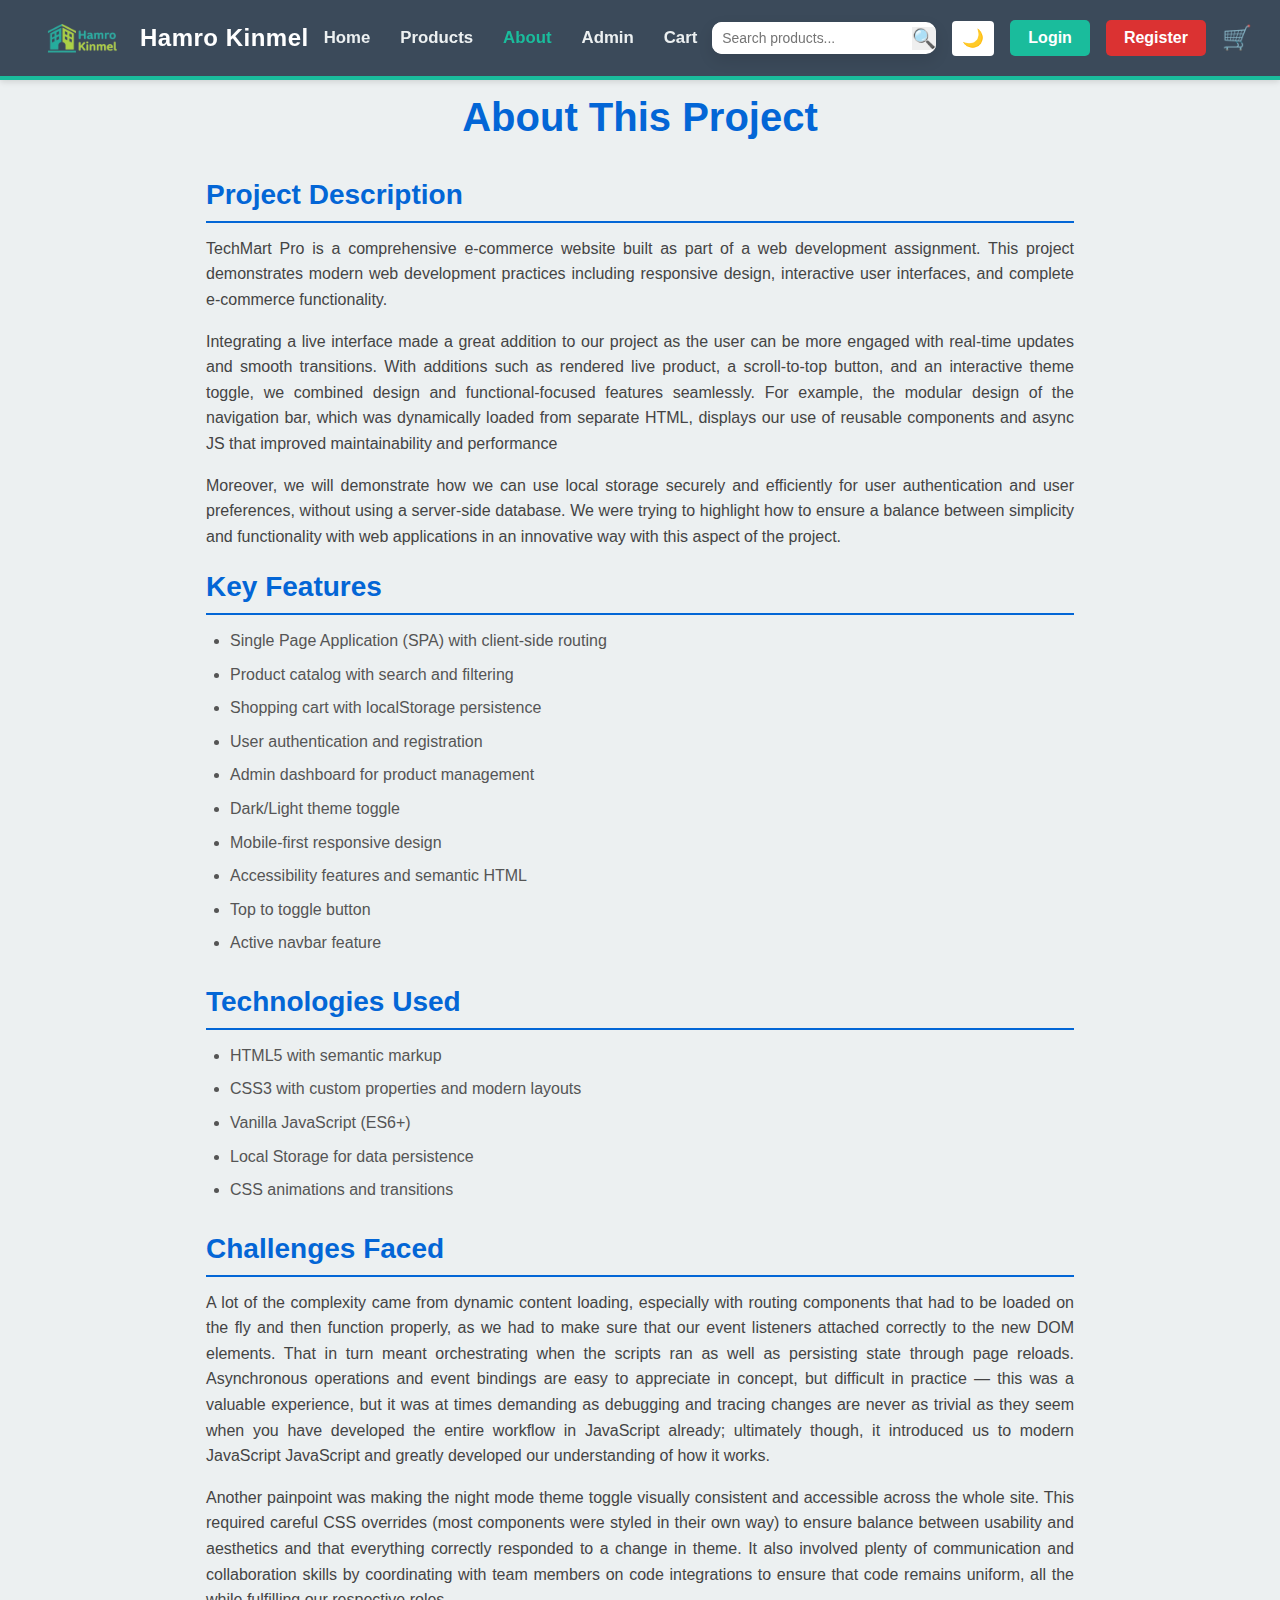
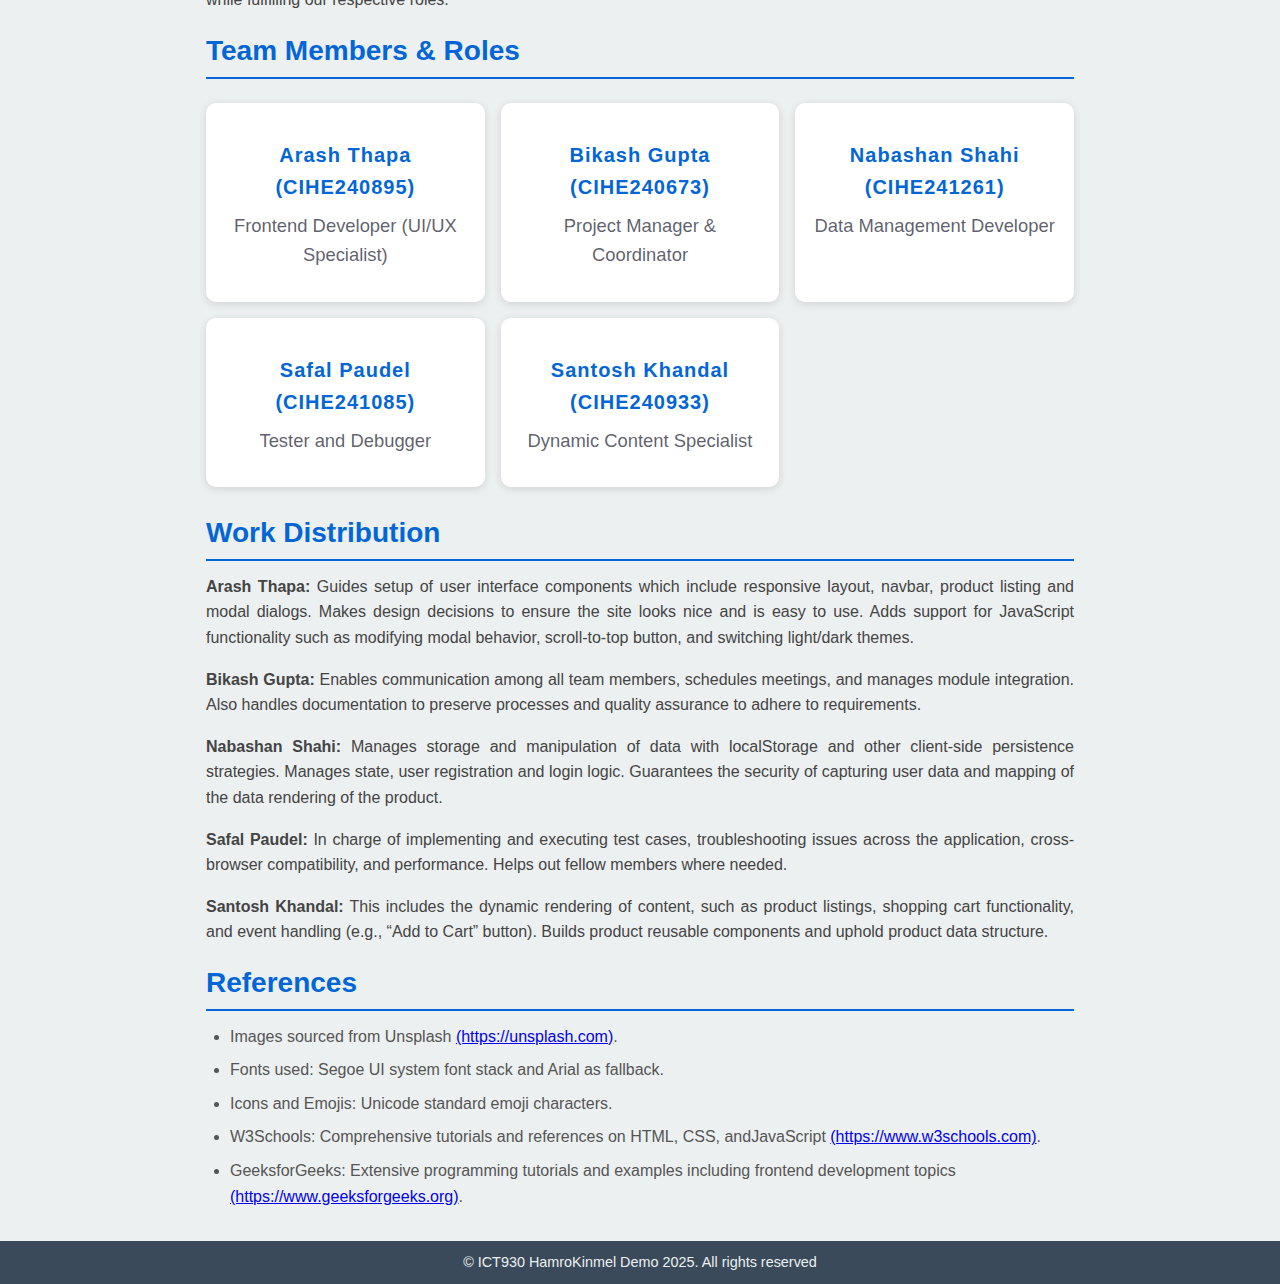
<file: about.html>
<!DOCTYPE html>
<html lang="en">
<head>
    <meta charset="UTF-8">
    <meta name="viewport" content="width=device-width, initial-scale=1.0">
    <title>About • Hamro Kinmel</title>
    <link rel="stylesheet" href="style.css">
</head>
<body>

    <!-- Header Content -->
    <header>
        <!-- Navigation -->
        <div id="navbar-container"></div>
    </header>

    <!-- About Page -->
     <main id="aboutPage" class="page">
        <h1>About This Project</h1>
        <section class="project-description">
            <h2>Project Description</h2>
            <p>TechMart Pro is a comprehensive e-commerce website built as part of a web development assignment. This project demonstrates modern web development practices including responsive design, interactive user interfaces, and complete e-commerce functionality.</p>
            <p>Integrating a live interface made a great addition to our project as the user can be more engaged with real-time updates and smooth transitions. With additions such as rendered live product, a scroll-to-top button, and an interactive theme toggle, we combined design and functional-focused features seamlessly. For example, the modular design of the navigation bar, which was dynamically loaded from separate HTML, displays our use of reusable components and async JS that improved maintainability and performance</p>
            <p>Moreover, we will demonstrate how we can use local storage securely and efficiently for user authentication and user preferences, without using a server-side database. We were trying to highlight how to ensure a balance between simplicity and functionality with web applications in an innovative way with this aspect of the project.</p>
        </section>
        <section class="key-feature">
            <h2>Key Features</h2>
            <ul>
                <li>Single Page Application (SPA) with client-side routing</li>
                <li>Product catalog with search and filtering</li>
                <li>Shopping cart with localStorage persistence</li>
                <li>User authentication and registration</li>
                <li>Admin dashboard for product management</li>
                <li>Dark/Light theme toggle</li>
                <li>Mobile-first responsive design</li>
                <li>Accessibility features and semantic HTML</li>
                <li>Top to toggle button</li>
                <li>Active navbar feature</li>
            </ul>
        </section>
        <section class="technologies-used">
            <h2>Technologies Used</h2>
            <ul>
                <li>HTML5 with semantic markup</li>
                <li>CSS3 with custom properties and modern layouts</li>
                <li>Vanilla JavaScript (ES6+)</li>
                <li>Local Storage for data persistence</li>
                <li>CSS animations and transitions</li>
            </ul>
        </section>
        <section class="challenges-faced">
            <h2>Challenges Faced</h2>
            <p>A lot of the complexity came from dynamic content loading, especially with routing components that had to be loaded on the fly and then function properly, as we had to make sure that our event listeners attached correctly to the new DOM elements. That in turn meant orchestrating when the scripts ran as well as persisting state through page reloads. Asynchronous operations and event bindings are easy to appreciate in concept, but difficult in practice — this was a valuable experience, but it was at times demanding as debugging and tracing changes are never as trivial as they seem when you have developed the entire workflow in JavaScript already; ultimately though, it introduced us to modern JavaScript JavaScript and greatly developed our understanding of how it works.</p>
            <p>Another painpoint was making the night mode theme toggle visually consistent and accessible across the whole site. This required careful CSS overrides (most components were styled in their own way) to ensure balance between usability and aesthetics and that everything correctly responded to a change in theme. It also involved plenty of communication and collaboration skills by coordinating with team members on code integrations to ensure that code remains uniform, all the while fulfilling our respective roles.</p>
        </section>    
        <section class="team-members">
            <h2>Team Members & Roles</h2>
            <div class="team-grid">
                <div class="team-member">
                    <h3>Arash Thapa (CIHE240895)</h3>
                    <h4>Frontend Developer (UI/UX Specialist)</h4>
                </div>
                <div class="team-member">
                    <h3>Bikash Gupta (CIHE240673)</h3>
                    <h4>Project Manager & Coordinator</h4>
                </div>
                <div class="team-member">
                    <h3>Nabashan Shahi (CIHE241261)</h3>
                    <h4>Data Management Developer</h4>
                </div>
                <div class="team-member">
                    <h3>Safal Paudel (CIHE241085)</h3>
                    <h4>Tester and Debugger</h4>
                </div>
                <div class="team-member">
                    <h3>Santosh Khandal (CIHE240933)</h3>
                    <h4>Dynamic Content Specialist</h4>
                </div>
            </div>
        </section>
        <section class="Work Distribution">
            <h2>Work Distribution</h2>
            <P><b>Arash Thapa:</b> Guides setup of user interface components which include responsive layout, navbar, product listing and modal dialogs. Makes design decisions to ensure the site looks nice and is easy to use. Adds support for JavaScript functionality such as modifying modal behavior, scroll-to-top button, and switching light/dark themes.</P>
            <p><b>Bikash Gupta:</b> Enables communication among all team members, schedules meetings, and manages module integration. Also handles documentation to preserve processes and quality assurance to adhere to requirements.</p>
            <p><b>Nabashan Shahi:</b> Manages storage and manipulation of data with localStorage and other client-side persistence strategies. Manages state, user registration and login logic. Guarantees the security of capturing user data and mapping of the data rendering of the product.</p>
            <p><b>Safal Paudel:</b> In charge of implementing and executing test cases, troubleshooting issues across the application, cross-browser compatibility, and performance. Helps out fellow members where needed.</p>
            <p><b>Santosh Khandal:</b> This includes the dynamic rendering of content, such as product listings, shopping cart functionality, and event handling (e.g., “Add to Cart” button). Builds product reusable components and uphold product data structure.</p>
         </section> 
        <section class="references-used">
            <h2>References</h2>
            <ul>
                <li>Images sourced from Unsplash <a href="https://unsplash.com">(https://unsplash.com)</a>.</li>
                <li>Fonts used: Segoe UI system font stack and Arial as fallback.</li>
                <li>Icons and Emojis: Unicode standard emoji characters.</li>
                <li>W3Schools: Comprehensive tutorials and references on HTML, CSS, andJavaScript <a href="https://www.w3schools.com">(https://www.w3schools.com)</a>.</li>
                <li>GeeksforGeeks: Extensive programming tutorials and examples including frontend development topics <a href="https://www.geeksforgeeks.org">(https://www.geeksforgeeks.org)</a>.</li>
            </ul>
        </section>
     </main>
    
    <footer>
        <p>&copy ICT930 HamroKinmel Demo 2025. All rights reserved</p>
    </footer>

    <script src="script.js"></script>
</body>
</html>
</file>
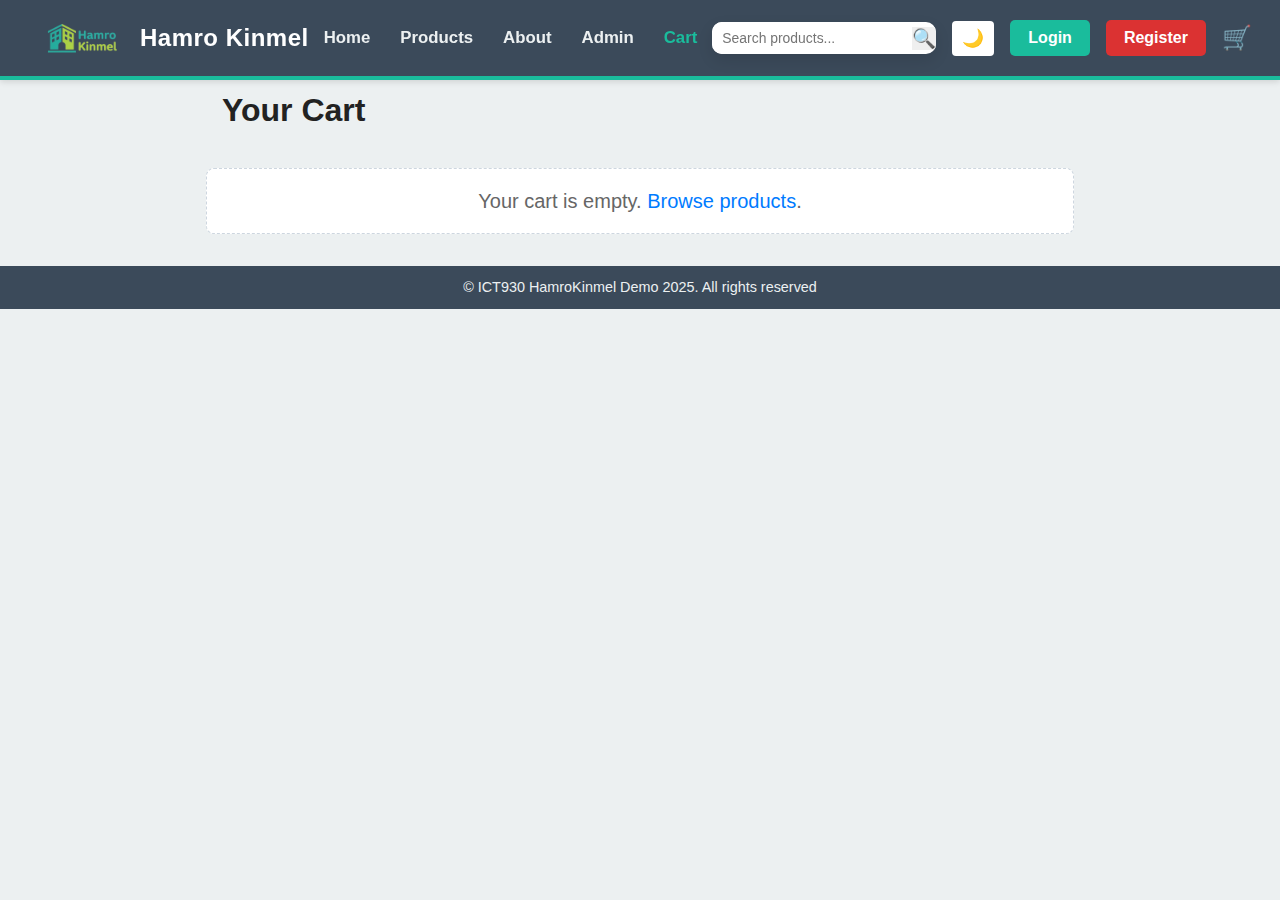
<file: cart.html>
<!DOCTYPE html>
<html lang="en">
<head>
  <meta charset="UTF-8" />
  <meta name="viewport" content="width=device-width, initial-scale=1.0"/>
  <title>Cart • Hamro Kinmel</title>
  <link rel="stylesheet" href="style.css" />
</head>
<body>

  <header>
    <div id="navbar-container"></div>
  </header>

  <main id="cartPage" class="page">
    <h1>Your Cart</h1>
    <!-- Empty cart message -->
    <section class="empty-message">
      <div id="cartEmpty" class="empty hidden">
        Your cart is empty. <a href="product.html">Browse products</a>.
      </div>
    </section> 
    <!-- Cart items table container -->
    <Section class="table-item">
      <div id="cartTableWrap" class="table-responsive hidden">
        <table class="table" aria-label="Shopping cart items" id="cartTable">
          <thead>
            <tr>
              <th style="width:64px;">Image</th>
              <th>Product</th>
              <th>Price</th>
              <th style="width:120px;">Qty</th>
              <th>Line Total</th>
              <th style="width:90px;">Action</th>
            </tr>
          </thead>
          <tbody id="cartBody"></tbody>
        </table>
      </div>
    </Section>
    <!-- Summary and Checkout -->
    <section class="cartSummary">
      <div id="cartSummaryWrap" class="cart-summary hidden">
        <div class="summary-box">
          <h3>Order Summary</h3>
          <div class="summary-row"><span>Subtotal</span><span id="subtotalVal">$0.00</span></div>
          <div class="summary-row"><span>Shipping</span><span id="shippingVal">$0.00</span></div>
          <div class="summary-row total"><span>Total</span><span id="totalVal">$0.00</span></div>
          <button id="checkoutButton" class="btn btn--primary">Proceed to Checkout</button>
        </div>
      </div>
    </section>

    <!-- Checkout Modal -->
    <div id="checkoutModal" class="modal hidden">
      <div class="modal-content">
        <h2>Checkout</h2>
        <button class="modal-close" id="closeCheckoutModal">×</button>
        <form id="checkoutForm" novalidate>
          <label for="coName" class="label">Full Name</label>
          <input type="text" id="coName" class="input" required />
      
          <label for="coEmail" class="label">Email</label>
          <input type="email" id="coEmail" class="input" required />
        
          <label for="coAddress" class="label">Shipping Address</label>
          <textarea id="coAddress" class="form-control" rows="3" required></textarea>
        
          <label for="coPayment" class="label">Payment Method</label>
          <select id="coPayment" class="input" required>
            <option value="">Select…</option>
            <option value="card">Credit/Debit Card</option>
            <option value="cod">Cash on Delivery</option>
          </select>
          <label for="space" class="label"></label>
          <button type="submit" class="button button-primary button-full-width">Place Order</button>
        </form>
      </div> 
    </div>

    <!-- Toast Notification -->
    <div id="toast" class="toast hidden" role="status" aria-live="polite"></div>
  </main>

  <footer>
    <p>&copy; ICT930 HamroKinmel Demo 2025. All rights reserved</p>
  </footer>

  <script src="script.js"></script>
</body>
</html>
</file>
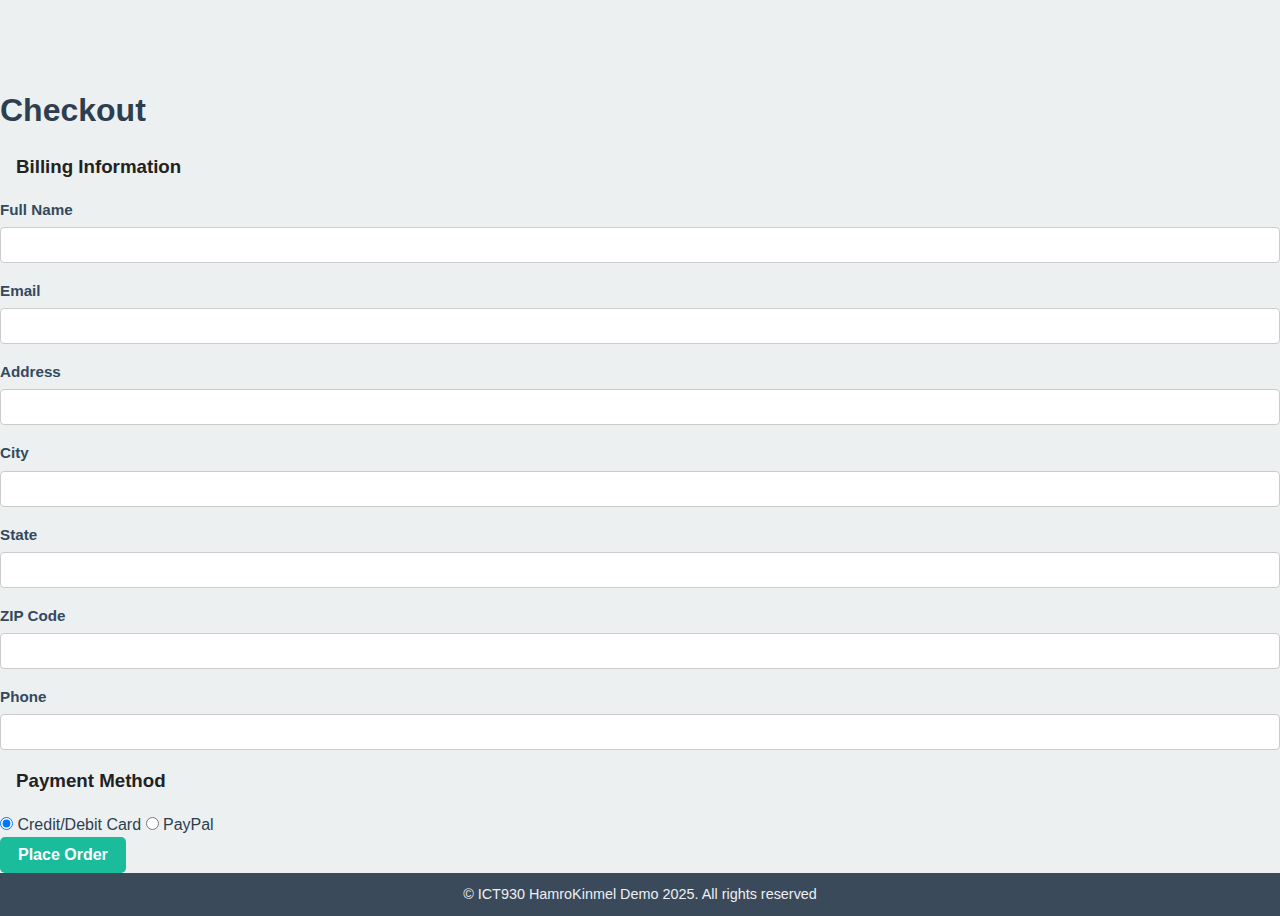
<file: checkout.html>
<!DOCTYPE html>
<html lang="en">
<head>
    <meta charset="UTF-8">
    <meta name="viewport" content="width=device-width, initial-scale=1.0">
    <title>Checkout • Hamro Kinmel</title>
    <link rel="stylesheet" href="style.css">
</head>
<body>
    
    <header>

    </header>

    <!-- Checkout Page -->
    <section id="checkoutPage" class="page">
        <div class="container">
            <h1>Checkout</h1>
            <div class="checkout-container">
                <div class="checkout-form">
                    <h3>Billing Information</h3>
                    <form id="checkoutForm">
                            <div class="form-row">
                                <div class="form-group">
                                    <label class="form-label">Full Name</label>
                                    <input type="text" class="form-control" required>
                                </div>
                                <div class="form-group">
                                    <label class="form-label">Email</label>
                                    <input type="email" class="form-control" required>
                                </div>
                            </div>
                            <div class="form-group">
                                <label class="form-label">Address</label>
                                <input type="text" class="form-control" required>
                            </div>
                            <div class="form-row">
                                <div class="form-group">
                                    <label class="form-label">City</label>
                                    <input type="text" class="form-control" required>
                                </div>
                                <div class="form-group">
                                    <label class="form-label">State</label>
                                    <input type="text" class="form-control" required>
                                </div>
                                <div class="form-group">
                                    <label class="form-label">ZIP Code</label>
                                    <input type="text" class="form-control" required>
                                </div>
                            </div>
                            <div class="form-group">
                                <label class="form-label">Phone</label>
                                <input type="tel" class="form-control" required>
                            </div>
                            
                            <h3>Payment Method</h3>
                            <div class="payment-methods">
                                <label class="payment-option">
                                    <input type="radio" name="payment" value="card" checked>
                                    <span>Credit/Debit Card</span>
                                </label>
                                <label class="payment-option">
                                    <input type="radio" name="payment" value="paypal">
                                    <span>PayPal</span>
                                </label>
                            </div>
                            
                            <button type="submit" class="btn btn--primary btn--full-width">Place Order</button>
                    </form>
                </div>
                <div id="orderSummary" class="order-summary"></div>
            </div>
        </div>
    </section>

    <footer>
        <p>&copy ICT930 HamroKinmel Demo 2025. All rights reserved</p>
    </footer>

    <script src="script.js"></script>
    
</body>
</html>
</file>
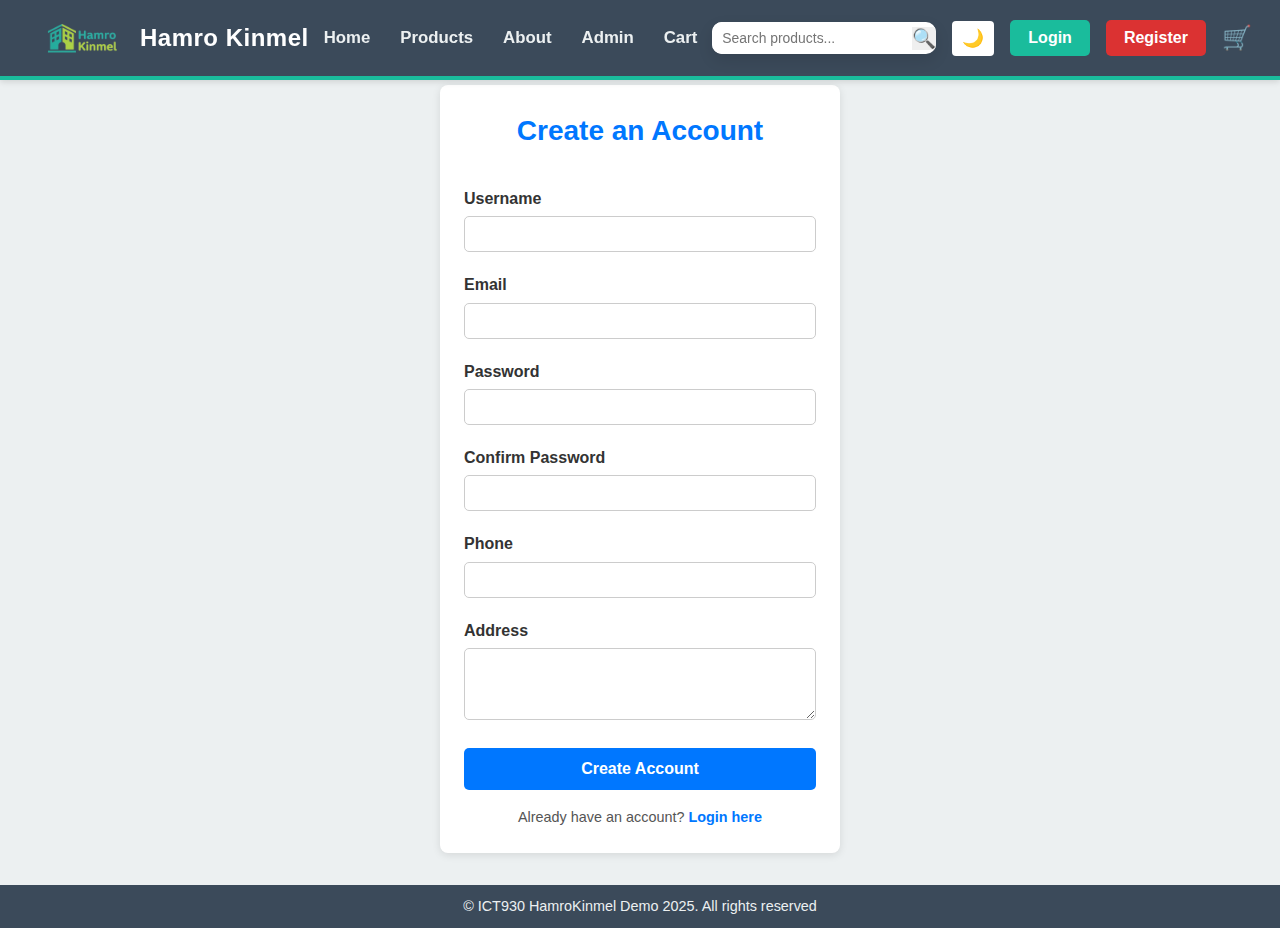
<file: register.html>
<!DOCTYPE html>
<html lang="en">
<head>
    <meta charset="UTF-8">
    <meta name="viewport" content="width=device-width, initial-scale=1.0">
    <title>Register • Hamro Kinmel</title>
    <link rel="stylesheet" href="style.css">
</head>
<body>

    <!-- Header Content -->
    <header>
        <!-- Navigation -->
        <div id="navbar-container"></div>
    </header>

    <!-- Register Page -->
    <section class="auth-form">
        <h2> Create an Account</h2>
        <form id="registerForm">
            <label class="label" for="regUsername">Username</label>
            <input type="text" id="regUsername" class="input" minlength="3" maxlength="15" required>

            <label class="label" for="regEmail">Email</label>
            <input type="email" id="regEmail" class="input" required>

            <label class="label" for="regPassword">Password</label>
            <input type="password" id="regPassword" class="input" minlength="8" required>

            <label class="label" for="regConfirmPassword">Confirm Password</label>
            <input type="password" id="regConfirmPassword" class="input" required>

            <label class="label" for="regPhone">Phone</label>
            <input type="tel" id="regPhone" class="input" pattern="[0-9]+" title="Please enter numbers only"  required>

            <label class="label" for="regAddress">Address</label>
            <textarea id="regAddress" class="textarea" rows="3" required></textarea>

            <button type="submit" class="button button-primary button-full-width">Create Account</button>   
        </form> 
        <p class="auth-link">Already have an account? <a href="#" id="showLogin">Login here</a></p>
    </section>

    <!-- Toast Notification -->
    <div id="toast" class="toast hidden" role="status" aria-live="polite"></div>
    

    <footer>
        <p>&copy ICT930 HamroKinmel Demo 2025. All rights reserved</p>
    </footer>

    <script src="script.js"></script>
</body>
</html>
</file>
<file: style.css>
/* ====== RESET ====== */
* {
    margin: 0;
    padding: 0;
    box-sizing: border-box;
  }

:root {
  --navbar-height: 80px; /* default navbar height */
}
  
/* ====== BODY ====== */
  body {
    margin-top: 85px;
    font-family: 'Segoe UI', Arial, sans-serif;
    color: #2c3e50;
    background: #ecf0f1;
    line-height: 1.6;
  }
  
/* ====== NAVBAR WRAPPER ====== */
  .navbar {
    background: #3b4a5a;
    color: #ecf0f1;
    padding: 0;
    position: fixed;
    top: 0;
    left: 0;
    width: 100%;
    height: var(--navbar-height); 
    z-index: 1000;
    box-shadow: 0 2px 6px rgba(0,0,0,0.12);
    border-bottom: 4px solid #1abc9c;
  }
  
  .nav-container {
    display: flex;
    align-items: center;
    justify-content: space-between;
    width: 100%;
    height: 100%;
    padding: 0 2rem;
    box-sizing: border-box; 
  }
 
/* Brand and Logo */
  .nav-brand {
    display: flex;
    align-items: center;
    gap: 0.5rem;
    flex: 0 0 auto;
  }
  .nav-brand .logo {
    height: 100px;      
    width: auto; 
    vertical-align: middle;
  }
  .nav-brand h1 {
    font-size: 1.5rem;
    color: #fff;
    font-weight: 700;
    letter-spacing: .5px;
    margin: 0;
  }
  
/* ====== NAV MENU ====== */
  .nav-menu {
    display: flex;
    justify-content: center;
    flex: 1 1 auto;
  }

  /* Initially hide dashboard menu */
  #dashboardMenu{
    display: none;
  }

  /* Nav Links */
  .nav-link {
    color: #ecf0f1;
    text-decoration: none;
    font-weight: 600;
    font-size: 1.05rem;
    position: relative;
    padding: 10px 15px;
    border-radius: 8px;
  }

  .nav-link.active{
    color: #1abc9c;
  }

  .nav-link:hover {
    background-color: #1abc9c; /* Your teal brand color */
    color: #ffffff;
    box-shadow: 0 6px 18px rgba(26, 188, 156, 0.7);
    transform: translateY(-3px);
    font-weight: 700;
  }

  .nav-link:focus-visible {
    outline: 3px solid #16a085;
    outline-offset: 3px;
  }
  
/* ====== NAV ACTIONS ====== */
  .nav-actions {
    display: flex;
    align-items: center;
    justify-content: flex-end;
    gap: 1rem;
    flex: 0 0 auto;
  }
  
  /* Search styling */
  .search-container {
    display: flex;
    align-items: center;
    border-radius: 10px;
    box-shadow: 0 6px 15px rgba(0, 0, 0, 0.1);
    background-color: #ffff;
    overflow: hidden;
    transition: border-color 0.3s ease; 
  }

  .search-input {
    flex: 1;
    border: none;
    font-size: 0.87rem;
    padding: 8px 10px;
    font-weight: 500;
    outline: none;
  }

  .search-input:focus {
    box-shadow: inset 0 0 8px #1abc9c;
  }

  .search-btn {
    border: none;
    font-size: 1.2rem;
    cursor: pointer;
  }


  
  /* Theme toggle button */
  .theme-toggle {
    background: #fff;
    color: #3b4a5a;
    border: none;
    font-size: 1.1rem;
    padding: 7px 10px;
    border-radius: 4px;
    cursor: pointer;
    transition: background 0.18s;
  }
  .theme-toggle:hover {
    background: #1abc9c;
    color: #fff;
  }
  
  /* Login/Register Button */
  .btn {
    padding: 9px 18px;
    border: none;
    border-radius: 5px;
    font-weight: 600;
    font-size: 1rem;
    cursor: pointer;
    transition: background 0.2s;
    text-decoration: none;
  }
  .btn--primary {
    background: #1abc9c;
    color: #fff;
  }
  .btn--primary:hover {
    background: #16a085;
  }
  .btn--secondary {
    background: #db3232;
    color: #fff;
  }
  .btn--secondary:hover {
    background: #2274b6;
  }
  
  
  /* Cart button */
  .cart-btn {
    background: none;
    border: none;
    font-size: 1.5rem;
    color: #ecf0f1;
    position: relative;
    cursor: pointer;
  }
  .cart-badge {
    position: absolute;
    top: -6px;
    right: -12px;
    background-color: #e74c3c;
    color: #fff;
    font-size: 0.74rem;
    padding: 2px 6px;
    border-radius: 14px;
    font-weight: bold;
  }
 
  /* Nav toggle for mobile - default hidden */
  .nav-toggle {
    background: none;
    border: none;
    color: #ecf0f1;
    font-size: 1.55rem;
    cursor: pointer;
    display: none;
  }

  /* Add top padding to main content wrapper to offset fixed navbar */
  #mainContent {
    padding-bottom: 20px;
    max-width: 1200px;
    margin: 0 auto;
  }
    
/* ====== RESPONSIVE - COLLAPSE MENU ON SMALL DEVICES ====== */
  @media (max-width: 900px) {
    body{
      margin-top: 200px;
    }
    .navbar {
      height: fit-content;
      padding-bottom: 1rem;
    }
    
    .nav-container {
      flex-wrap: wrap;
      align-items: center;
      gap: 0.5rem;
    }

    /* Show toggle button */
    .nav-toggle {
      display: block;
    }

    /* Hide nav menu by default on small screens */
    #navMenu {
      width: 100%;
      flex-direction: column;
      display: none;  /* Hidden initially */
      gap: 10px;
      margin-top: 0.5rem;
    }

    /* Show nav menu when active */
    #navMenu.active {
      display: flex;
    }

    /* Stack nav links */
    .nav-link {
      padding: 0.7rem 1rem;
      border-radius: 0px;
      width: 100%;
      text-align: left;
    }

    /* Actions wrap nicely on small devices */
    .nav-actions {
      width: 100%;
      justify-content: flex-start;
      gap: 10px;
      flex-wrap: wrap;
      margin-top: 0.5rem;
    }

    /* Search container takes full width */
    .search-container {
      flex: 1 1 100%;
    }

    /* Adjust search input width */
    .search-input {
      width: 100%;
    }
  }
  
/* ====== HERO SECTION ====== */
  .hero {
    background: linear-gradient(125deg, #16a085, 50%, #52a11e 100%);
    color: #fff;
    padding: 40px 24px;
    border-radius: 12px;
    margin: 0 auto 32px auto;
    box-shadow: 0 12px 32px rgba(18, 157, 108, 0.3);
    max-width: 1100px;
    transition: box-shadow 0.3s ease, transform 0.3s ease;
  }

  .hero:hover, .hero:focus-within {
    box-shadow: 0 18px 48px rgba(18, 157, 108, 0.45);
    transform: translateY(-4px);
  }

  .hero-content{
    display: flex;
    flex-direction: column;
    align-items: center;
  }

  .hero-content h1 {
    font-size: 2.35rem;
    font-weight: 700;
    letter-spacing: 1px;
  }

  .hero-content h4 {
    font-size: 1.2rem;
    font-weight: 500;
    margin-bottom: 20px;
  }
  
/* ====== MAIN CONTAINER ====== */
  #homePage .container {
    max-width: 1000px;
    margin: 0 auto;
    padding: 0 18px;
  }
  .featured-section h2 {
    font-size: 1.5rem;
    color: #34495e;
    margin-bottom: 18px;
    font-weight: 700;
  }
  
/* ====== PRODUCT GRID ====== */
  .product-grid {
    display: grid;
    grid-template-columns: repeat(auto-fit,minmax(180px,1fr));
    gap: 18px;
  }
  
/* ====== SCROLL TO TOP BUTTON ====== */
  .scroll-to-top {
    position: fixed;
    bottom: 50px;
    right: 30px;
    background: #1abc9c;
    color: #fff;
    border: none;
    padding: 5px 12px;
    border-radius: 6px;
    font-size: 1.3rem;
    box-shadow: 0 3px 10px rgba(26, 188, 156, 0.23);
    cursor: pointer;
    transition: background 0.22s;
    display: none;
  }
  .scroll-to-top:hover {
    background: #16a085;
  }

/* ====== UTILITY ====== */
  .hidden {
    display: none !important;
  }
  
/* ====== FEARURED PRODUCTS ====== */
  .featured-section h2 {
    font-size:1.5rem;
    color:#34495e;
    margin-bottom:18px;
    font-weight:700;
  }
  .product-grid {
    display:grid;
    gap:18px;
    grid-template-columns:repeat(auto-fit,minmax(200px,1fr));
  }
  .product-card {
    background:#fff;
    border-radius:8px;
    padding:14px;
    text-align:center;
  }
  .product-card:hover {
    outline:2px solid #1abc9c22;
  }
  .product-image{
    width:100%;
    height:150px;
    object-fit:contain;
    margin-bottom:10px;
    margin-top:10px;
    border-radius:4px;
  }
  .product-name{font-size:1.1rem;
    color:#2c3e50;
    margin-bottom:6px;
    font-weight:600;
  }
  .product-price {
    color:#1abc9c;
    font-weight:700;
    margin-bottom:12px;
  }
  
/* ====== FOOTER ====== */
  footer {
    padding: 10px 0;
    width: 100%;
    text-align: center;
    background-color: #3b4a5a;
    color: #ecf0f1;
    font-size: 0.9rem;
    position: relative;
    bottom: 0;
  }

/* ====== PRODUCTS PAGE STYLES ====== */
  #productsPage {
    padding-bottom: 3rem;
    border-radius: 8px;
    box-shadow: 0 3px 12px rgba(0,0,0,0.08);
  }

  #productsPage .container {
    max-width: 1100px;
    margin: 0 auto;
    padding: 5px 20px;
  }

  .products-header {
    display: flex;
    justify-content: space-between;
    align-items: center;
    flex-wrap: wrap;
    margin: 2rem 0 1.5rem;
  }

  .products-header h1 {
    font-size: 2rem;
    color: #2c3e50;
    margin: 0;
  }

  .products-controls {
    display: flex;
    align-items: center;
    gap: 1rem;
    flex-wrap: wrap;
  }

  .results-meta{
    padding: 10px;
  }

  .filters select {
    padding: 0.4rem 0.7rem;
    font-size: 1rem;
    border: 1.5px solid #bdc3c7;
    border-radius: 6px;
    background-color: #fff;
    cursor: pointer;
    transition: border-color 0.2s ease;
  }

  .filters select:focus {
    outline: none;
    border-color: #1abc9c;
  }

  .product-grid {
    display: grid;
    grid-template-columns: repeat(auto-fill,minmax(220px,1fr));
    gap: 1.2rem;
  }

  .product-card {
    background: white;
    border-radius: 12px;
    box-shadow: 0 4px 12px rgba(0,0,0,0.12);
    padding: 1.5rem 1.25rem 2rem 1.25rem;
    display: flex;
    flex-direction: column;
    text-align: center;
    align-items: center;
    transition: box-shadow 0.3s ease;
  }

  .product-card:hover {
    box-shadow: 0 6px 20px rgba(26, 188, 156, 0.35);
  }

  .product-image {
    width: 100%;
    height: 150px;
    object-fit: contain;
    margin-bottom: 0.9rem;
    border-radius: 8px;
  }

  .product-name {
    font-size: 1.15rem;
    margin-bottom: 0.5rem;
    line-height: 1.2;
    color: #34495e;
    font-weight: 600;
    min-height: 50px;
  }

  .product-price {
    color: #1abc9c;
    font-weight: 700;
    margin-bottom: 1rem;
    font-size: 1.1rem;
  }

  .product-desc {
    font-size: 0.9rem;
    margin-bottom: 1rem;
    min-height: 50px;
  }


  .filters{
    display:flex;
    flex-wrap:wrap;
    gap:10px;
    margin-bottom:0
  }

 .filters .form-control {
    flex:1 1 170px;
    max-width:240px;
    min-height:38px;
    padding:.5rem .7rem;
    border:1.5px solid #bdc3c7;
    border-radius:6px;
    background:#fff;  
  }
  .filters .form-control:focus {
    outline:none;
    border-color:#1abc9c;
  }
  .filters .btn {
    height:38px;
    display:inline-flex;
    align-items:center;
  }
  .results-meta {
    color:#34495e;
    font-weight:600;
  }
  .empty {
    background:#fff;
    color:#666;
    border:1px dashed #cdd6df;
    padding:1rem;
    border-radius:8px;
    text-align:center;
  }

  /* Pagination */
  .pagination {
    margin: 2rem 0;
    text-align: center;
    font-size: 1rem;
    color: #2c3e50;
  }

/* ===== ADMIN PAGE ===== */
  #adminPage {
    padding: 2rem 1rem 3rem; /* Add some top/bottom padding and side padding */
    max-width: 1100px;
    margin: 0 auto;
    border-radius: 8px;
    box-shadow: 0 3px 12px rgba(0,0,0,0.08);
  }

  .admin-stat {
    display: grid;
    gap: 12px;
    grid-template-columns: repeat(auto-fit,minmax(200px,1fr));
    margin: 12px 0 18px;
  }

  .stat-card {
    background: #fff;
    border-radius: 8px;
    text-align: center;
    padding: 1rem;
    box-shadow: 0 1px 5px rgba(0,0,0,0.05);
  }

  .stat-number {
    font-size: 1.4rem;
    font-weight: 700;
    color: #1abc9c;
    margin-top: 0.25rem;
  }

  .admin-section {
    background: #fff;
    border-radius: 8px;
    padding: 12px 16px;
    box-shadow: 0 1px 5px rgba(0,0,0,0.05);
  }

  .admin-header {
    display: flex;
    align-items: center;
    justify-content: space-between;
    margin-bottom: 10px;
  }

  .admin-products-table {
    width: 100%;
    overflow-x: auto;
  }

  .table-responsive {
    width: 100%;
    overflow: auto;
  }

  .table {
    width: 100%;
    border-collapse: collapse;
  }

  .table th, .table td {
    padding: 10px;
    border-bottom: 1px solid #e2e8f0;
    text-align: left;
  }

  .table th {
    background: #f7f9fb;
    color: #34495e;
  }


  /* generic form bits */
  .form-group {
    margin-bottom:12px;
  }

  .form-label {
    display:block;
    margin-bottom:6px;
    color:#34495e;
    font-weight:600;
  }

  .form-control {
    width:100%;
    padding:.5rem .7rem;
    border:1px solid #ccc;
    border-radius:5px;
  }

  .form-control:focus {
    outline:none;
    border-color:#1abc9c;
  }

  .form-check {
    display:flex;
    align-items:center;
    gap:8px;
  }

  .form-check-label { 
    display:flex;
    align-items:center;
    gap:8px;
  }

  .form-check-input {
    width:16px;
    height:16px;
  }

/* ====== ABOUT PAGE ====== */
  /* Main container */
  #aboutPage {
    max-width: 900px;
    margin: 2rem auto;
    padding: 0 1rem;
  }

  /* Headings */
  #aboutPage h1 {
      font-size: 2.5rem;
      color: #0366d6;
      margin-bottom: 1.5rem;
      text-align: center;
  }

  #aboutPage h2 {
      font-size: 1.75rem;
      color: #0366d6;
      margin-bottom: 0.8rem;
      border-bottom: 2px solid #0366d6;
      padding-bottom: 0.2rem;
  }

  /* Paragraphs */
  #aboutPage p {
      margin-bottom: 1rem;
      font-size: 1rem;
      color: #444;
      text-align: justify;
  }

  /* Lists */
  #aboutPage ul {
      list-style-type: disc;
      padding-left: 1.5rem;
      margin-bottom: 1.5rem;
      color: #555;
  }

  #aboutPage ul li {
      margin-bottom: 0.5rem;
  }

  /* Team grid */
  .team-grid {
      display: grid;
      grid-template-columns: repeat(auto-fit, minmax(220px, 1fr));
      gap: 1rem;
      margin-bottom: 1.5rem;
      margin-top: 1.5rem;
  }

  /* Team member cards */
  .team-member {
    background: #fff;
    padding: 1.25rem 1.2rem;
    border-radius: 10px;
    box-shadow: 0 2px 8px rgba(0, 0, 0, 0.12);
    transition: box-shadow 0.3s ease, transform 0.3s ease;
    cursor: default;
    display: flex;
    flex-direction: column;
    align-items: center;
    text-align: center;
  }

  .team-member:hover, .team-member:focus-within {
    box-shadow: 0 8px 20px rgba(3, 102, 214, 0.25);
    transform: translateY(-4px);
    outline: none;
  }

  .team-member h3 {
    margin-bottom: 0.5rem;
    font-weight: 700;
    color: #0366d6;
    font-size: 1.25rem;
    letter-spacing: 0.05em;
  }

  .team-member h4 {
    margin-bottom: 0.75rem;
    font-weight: 400;
    color: rgba(1, 3, 21, 0.65);
    font-size: 1.15rem;
  }


  /* Responsive typography */
  @media (max-width: 600px) {
      #aboutPage h1 {
          font-size: 2rem;
      }
      #aboutPage h2 {
          font-size: 1.4rem;
      }
      .team-grid {
          grid-template-columns: 1fr;
      }
  }

/* ====== REGISTER PAGE ====== */
  /* Container for auth form section */
  .auth-form {
    max-width: 400px;
    margin: 2rem auto;
    padding: 1.5rem 1.5rem;
    background: #fff;
    border-radius: 8px;
    box-shadow: 0 2px 8px rgba(0,0,0,0.1);
    font-family: Arial, sans-serif;
  }

  /* Form heading */
  .auth-form h2 {
    margin-bottom: 2rem;
    color: #0077ff;
    font-weight: 600;
    font-size: 1.75rem;
    text-align: center;
  }

  /* Labels */
  .label {
    display: block;
    margin-bottom: 0.3rem;
    font-weight: 600;
    color: #333;
    font-size: 1rem;
  }

  /* Inputs and textarea */
  .input, .textarea {
    width: 100%;
    padding: 0.5rem 0.75rem;
    margin-bottom: 1.25rem;
    border: 1px solid #ccc;
    border-radius: 5px;
    font-size: 1rem;
    box-sizing: border-box;
    font-family: inherit;
    resize: vertical; /* allow resize on textarea */
    transition: border-color 0.3s ease;
  }

  .input:focus, .textarea:focus {
    outline: none;
    border-color: #0077ff;
  }

  /* Button */
  .button {
    display: inline-block;
    cursor: pointer;
    border: none;
    padding: 0.75rem;
    border-radius: 5px;
    font-weight: 600;
    font-size: 1rem;
    transition: background-color 0.3s ease;
  }

  .button-primary {
    background-color: #0077ff;
    color: #fff;
    width: 100%;
  }

  .button-primary:hover, .button-primary:focus {
    background-color: #005bb5;
  }

  /* Auth link paragraph */
  .auth-link {
    font-size: 0.9rem;
    color: #555;
    text-align: center;
    margin-top: 1rem;
    font-family: Arial, sans-serif;
    padding: 0 1rem;
  }

  .auth-link a {
    color: #0077ff;
    text-decoration: none;
    font-weight: 600;
    cursor: pointer;
    transition: color 0.3s ease;
  }

  .auth-link a:hover, .auth-link a:focus {
    color: #005bb5;
    text-decoration: underline;
    outline: none;
  }

  /* Responsive fixes */
  @media (max-width: 480px) {
    .auth-form {
      margin: 1rem;
      padding: 1rem;
    }
    .auth-form h2 {
      font-size: 1.5rem;
    }
    .label {
      font-size: 0.9rem;
    }
    .button {
      font-size: 0.95rem;
    }
    .auth-link {
      font-size: 0.85rem;
      margin-top: 0.75rem;
    }
    .auth-link a {
      font-size: 0.9rem;
    }
  }

/* ====== LOGIN PAGE ====== */
  /* Modal Overlay Styling */
  .modal {
    position: fixed;
    top: 0; left: 0;
    width: 100vw; height: 100vh;
    background: rgba(0, 0, 0, 0.45);
    z-index: 1000;

    /* Center using flexbox */
    display: flex;
    align-items: center;
    justify-content: center;

    cursor: pointer;
  }

  /* Modal content box */
  .modal-content {
    background: #ffffff;
    border-radius: 16px;
    padding: 2.5rem 2.5rem 2rem 2.5rem;
    max-width: 420px;
    width: 90vw;

    box-shadow: 0 10px 30px rgba(0,0,0,0.12);
    position: relative;

    display: flex;
    flex-direction: column;
    align-items: stretch;

    cursor: auto;
  }

  /* Modal title */
  .modal-content h2 {
    margin-bottom: 2rem;
    color: #0451c4;
    font-weight: 700;
    font-size: 2rem;
    text-align: center;
    letter-spacing: 0.02em;
  }

  /* Close button in top right */
  .modal-close {
    position: absolute;
    top: 1.25rem;
    right: 1.25rem;

    background: transparent;
    border: none;
    font-size: 1.8rem;
    font-weight: 700;
    color: #999;
    line-height: 1;
    cursor: pointer;
    padding: 0.25rem 0.5rem;
    border-radius: 6px;

    transition: color 0.25s ease, background-color 0.25s ease;
  }

  .modal-close:hover,
  .modal-close:focus {
    color: #0077ff;
    background-color: rgba(0, 119, 255, 0.12);
    outline-offset: 2px;
    outline: 2px solid #0077ff;
  }

  /* Responsive adjustments */
  @media (max-width: 480px) {
    .modal-content {
      padding: 1.8rem 1.2rem 1.6rem 1.2rem;
      max-width: 95vw;
      border-radius: 12px;
    }
    .modal-close {
      top: 0.75rem;
      right: 0.75rem;
      font-size: 1.4rem;
      padding: 0.15rem 0.4rem;
    }
  }

/* ====== CART PAGE ====== */
  /* Container and Page Layout */
#cartPage{
  max-width: 900px;
  margin: 2rem auto;
  padding: 0 1rem;
  height: 100%;
}

#cartPage h1, h3 {
  margin: 1rem;
  color: #222;
}

/* Empty state */
.empty {
  font-size: 1.25rem;
  margin: 2rem 0;
  text-align: center;
  color: #666;
}

.empty a {
  color: #007bff;
  text-decoration: none;
}

.empty a:hover {
  text-decoration: underline;
}

/* Table Responsive Wrapper */
.table-responsive {
  overflow-x: auto;
  margin-bottom: 2rem;
  border: 1px solid #ddd;
  border-radius: 6px;
}

/* Table styling */
.table {
  width: 100%;
  border-collapse: collapse;
  text-align: left;
}

.table thead {
  background-color: #f8f8f8;
  border-bottom: 2px solid #ccc;
}

.table th, .table td {
  padding: 0.75rem 1rem;
  vertical-align: middle;
  border-bottom: 1px solid #eee;
}

.table th {
  font-weight: 600;
  color: #555;
}

.table tr:last-child td {
  border-bottom: none;
}

/* Product image */
.table img {
  display: block;
  width: 56px;
  height: 56px;
  object-fit: cover;
  border-radius: 6px;
}
/* Quantity input */
.qty-input {
  width: 80px;
  padding: 0.3rem 0.5rem;
  font-size: 1rem;
  text-align: center;
  border: 1px solid #ccc;
  border-radius: 4px;
}

/* Remove button/Edit Button*/
.btn--danger, .btn--option {
  background-color: #dc3545;
  color: white;
  border: none;
  border-radius: 4px;
  cursor: pointer;
  font-size: 0.75rem;
  margin: auto;
  padding: 0.5rem;
  width: fit-content;
  transition: background-color 0.3s ease;
}

.btn--danger:hover {
  background-color: #b52a37;
}

.btn--option {
  background-color: #0077ff;;
}

.btn--option:hover{
  background-color: #005bb5;
}

/* Cart summary container */
.cart-summary {
  width: 70%;
  align-items: center;
  margin: auto;
  gap: 2rem;
  flex-wrap: wrap;
  margin-bottom: 2rem;
}

/* Order summary box */
.summary-box {
  flex: 1 1 280px;
  border: 1px solid #ddd;
  text-align: center;
  border-radius: 6px;
  padding: 1.5rem 1.5rem;
  background-color: #fafafa;
}

.summary-box h3 {
  margin-bottom: 1rem;
  font-weight: 600;
  color: #444;
}

.summary-row {
  display: flex;
  justify-content: space-between;
  padding: 0.3rem 0;
  font-size: 1rem;
  border-bottom: 1px solid #eee;
}

.summary-row.total {
  font-weight: 700;
  font-size: 1.2rem;
  border-bottom: none;
  margin-top: 0.75rem;
}

/* Checkout form box */
.checkout-box {
  flex: 1 1 280px;
  border: 1px solid #ddd;
  border-radius: 6px;
  padding: 1rem 1.5rem;
  background-color: #fff;
}

.checkout-box h3 {
  margin-bottom: 1rem;
  font-weight: 600;
  color: #444;
}

.form-group {
  margin-bottom: 1rem;
  display: flex;
  flex-direction: column;
}

.form-label {
  margin-bottom: 0.3rem;
  font-weight: 600;
  font-size: 0.95rem;
}

.form-control {
  padding: 0.5rem 0.75rem;
  font-size: 1rem;
  border: 1px solid #ccc;
  border-radius: 4px;
  transition: border-color 0.3s ease;
}

.form-control:focus {
  border-color: #007bff;
  outline: none;
}



/* Success message */
.success {
  margin-top: 1rem;
  color: #28a745;
  font-weight: 600;
  font-size: 1rem;
}

/* Utility hidden */
.hidden {
  display: none !important;
}

/* Responsive adjustments */
@media (max-width: 600px) {
  .cart-summary {
    flex-direction: column;
  }

  .summary-box,
  .checkout-box {
    flex: 1 1 100%;
  }

  .table th,
  .table td {
    padding: 0.5rem;
    font-size: 0.9rem;
  }

  .qty-input {
    width: 60px;
  }
}

/* ====== DASHBOARD PAGE ====== */
  .dashboard-grid {
    display: flex;
    flex-direction: column;
    align-items: center;
    gap: 2rem;
    padding: 20px;

  }

  .card {
    width: 50%;
    background: #f8fafc;
    border-radius: 12px;
    box-shadow: 0 2px 8px rgba(0,0,0,0.07);
    padding: 1.5rem 1.5rem 1rem;
  }

  .card h2 {
    margin-top: 0;
    margin-bottom: 1rem;
    font-size: 1.2rem;
    font-weight: 700;
    color: #374785;
  }

  /* Profile Card */
  .profile-avatar {
    float: left;
    width: 70px;
    height: 70px;
    border-radius: 50%;
    margin-right: 1rem;
    object-fit: cover;
    background: #c6c9d8;
  }

  #userProfile p {
    margin: 0.3em 0;
  }
  
  /* Order History */
  .order-item {
    border-bottom: 1px solid #e2e8f0;
    padding: 1rem 0 0.5rem;
  }

  .order-item:last-child {
    border-bottom: none; 
  }

  .order-date { 
    color: #627ac1; 
    font-size: .96em; 
    margin: 2px 0; 
  }

  .status {
    padding: 0.25em 0.7em;
    border-radius: 99px;
    font-size: .90em;
    font-weight: 600;
    display: inline-block;
    margin-top: 0.2em;
  }

  .status--success { 
    background: #d7fad9; color: #15803d; 
  }

  .status--info { 
    background: #e3eefe; 
    color: #155fa0; 
  }

  .status--warning { 
    background: #fff5c2; 
    color: #ab8500; 
  }

   /* Toast */
  .toast {
    position: fixed;
    bottom: 24px;
    right: 24px;
    background: #358e5c;
    color: #fff;
    border-radius: 8px;
    padding: 1rem 1.5rem;
    font-size: 1rem;
    font-weight: bold;
    box-shadow: 0 2px 10px #0002;
    opacity: 0;
    pointer-events: none;
    transition: opacity .4s;
    z-index: 2000;
  }

  .toast.active { 
    opacity: 1; 
    pointer-events: auto; 
  }

  @media (max-width: 400px) {
    main { max-width: 98vw; padding: 1rem .3rem;}
    .dashboard-grid {flex-direction: column; gap: 1.2rem;}
    .card {min-width: unset;}
    .toast {right: 8px; left: 8px;}
  }

/* ========== THEME TOGGLE (DARK MODE) ========== */
  body.dark-mode {
    background-color: #121212;
    color: #e0e0e0;
  }

  body.dark-mode .navbar,
  body.dark-mode .nav-container {
    background-color: #1f2937;
    color: #e0e0e0;
  }

  body.dark-mode .nav-link,
  body.dark-mode .nav-link.active,
  body.dark-mode .nav-link:hover {
    color: #84c0ff;
  }

  body.dark-mode .hero{
    background: #222a3b;;
  }

  body.dark-mode .product-card,
  body.dark-mode .auth-form,
  body.dark-mode .modal-content,
  body.dark-mode .form-control,
  body.dark-mode .summary-box,
  body.dark-mode #adminPage,
  body.dark-mode #adminPage section,
  body.dark-mode .card,
  body.dark-mode .team-member{
    background-color: #222a3b;
    color: #e0e0e0;
    box-shadow: none;
  }

  body.dark-mode button,
  body.dark-mode .stat-card,
  body.dark-mode table {
    background-color: #0f172a;
    color: #84c0ff;
  }

  body.dark-mode button:hover {
    background-color: #2563eb;
    color: white;
  }

  body.dark-mode .scroll-to-top {
    background-color: #1f2937;
    color: #84c0ff;
  }

  body.dark-mode .search-input {
    background-color: #222a3b;
    color: #e0e0e0;
    border-color: #475569;
  }

  body.dark-mode footer {
    background-color: #1f2937;
    color: #a0aec0;
  }

  body.dark-mode label,
  body.dark-mode h1,
  body.dark-mode h2,
  body.dark-mode h3,
  body.dark-mode h4,
  body.dark-mode #aboutPage p, 
  body.dark-mode li{
    color: #e0e0e0;
  }
</file>
